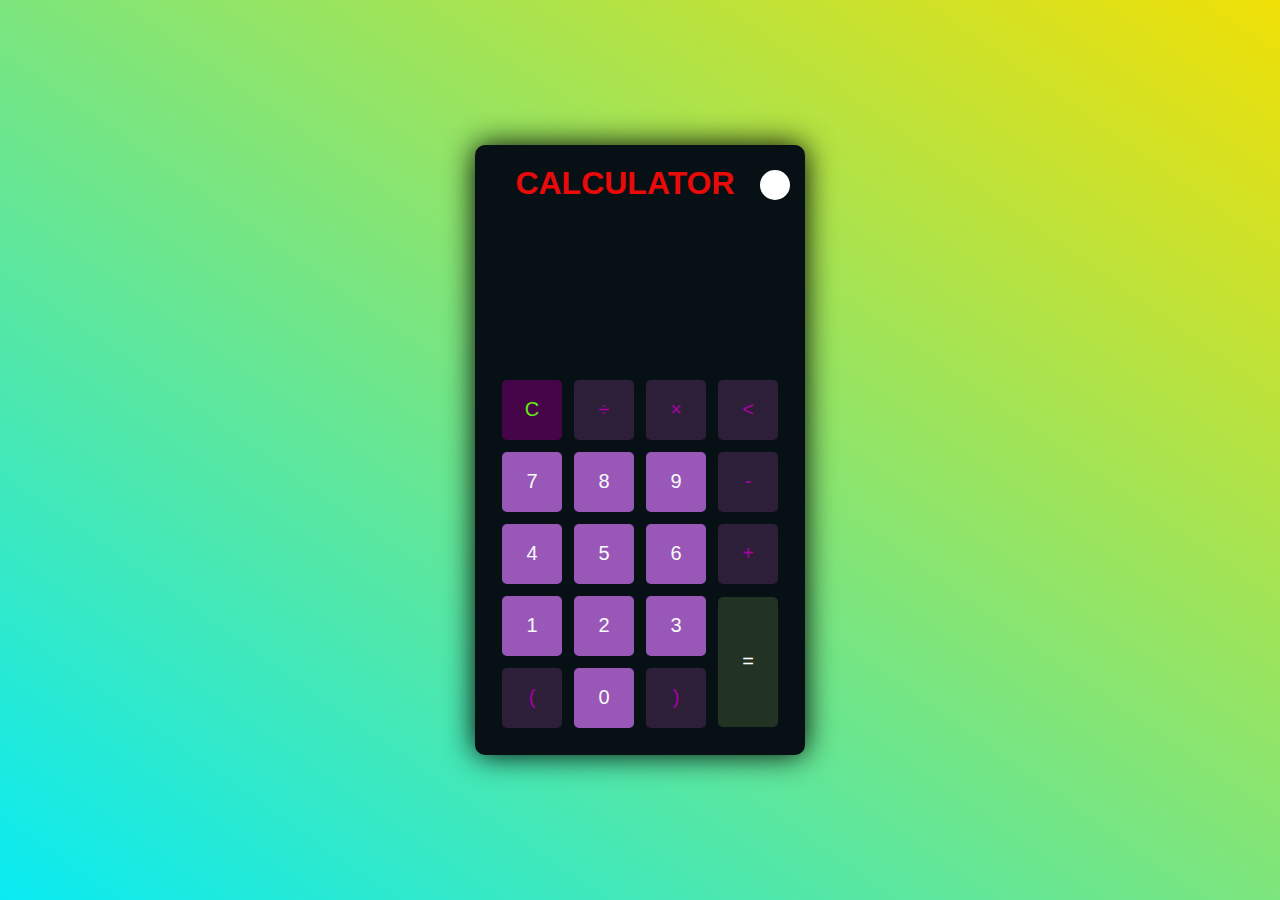
<file: 𝒐𝒊𝒃𝒔𝒊𝒑_𝒕𝒂𝒔𝒌𝒏𝒐. 2/index.html>
<!DOCTYPE html>
<html lang="en">
<head>
    <meta charset="UTF-8">
    <meta http-equiv="X-UA-Compatible" content="IE=edge">
    <meta name="viewport" content="width=device-width, initial-scale=1.0">
    <link rel="stylesheet" href="style.css">
    <title>Calculator</title>
</head>
<body>
    
    <div class="container">
        <div class="calculator dark">
            <div class="theme-toggler active">
                <i class="toggler-icon">
                </i>

            </div>

            <h1>CALCULATOR</h1>
            <div class="display-screen">

                <div id="display">
                </div>

            </div>

            <div class="buttons">
                <table>
                    <tr>
                        <td><button class="btn-operator" id="clear">C</button></td>
                        <td><button class="btn-operator" id="/">&divide;</button></td>
                        <td><button class="btn-operator" id="*">&times;</button></td>
                        <td><button class="btn-operator" id="backspace"><</button></td>
                    </tr>
                    <tr>
                        <td><button class="btn-number" id="7">7</button></td>
                        <td><button class="btn-number" id="8">8</button></td>
                        <td><button class="btn-number" id="9">9</button></td>
                        <td><button class="btn-operator" id="-">-</button></td>
                    </tr>
                    <tr>
                        <td><button class="btn-number" id="4">4</button></td>
                        <td><button class="btn-number" id="5">5</button></td>
                        <td><button class="btn-number" id="6">6</button></td>
                        <td><button class="btn-operator" id="+">+</button></td>
                    </tr>
                    <tr>
                        <td><button class="btn-number" id="1">1</button></td>
                        <td><button class="btn-number" id="2">2</button></td>
                        <td><button class="btn-number" id="3">3</button></td>
                        <td rowspan="2">
                            <button class="btn-equal" id="equal">=</button>
                        </td>
                    </tr>
                    <tr>
                        <td><button class="btn-operator" id="(">(</button></td>
                        <td><button class="btn-number" id="0">0</button></td>
                        <td><button class="btn-operator" id=")">)</button></td>
                    </tr>
                </table>
            </div>
        </div>
    </div>

    <script src="script.js"></script>

</body>
</html>
</file>
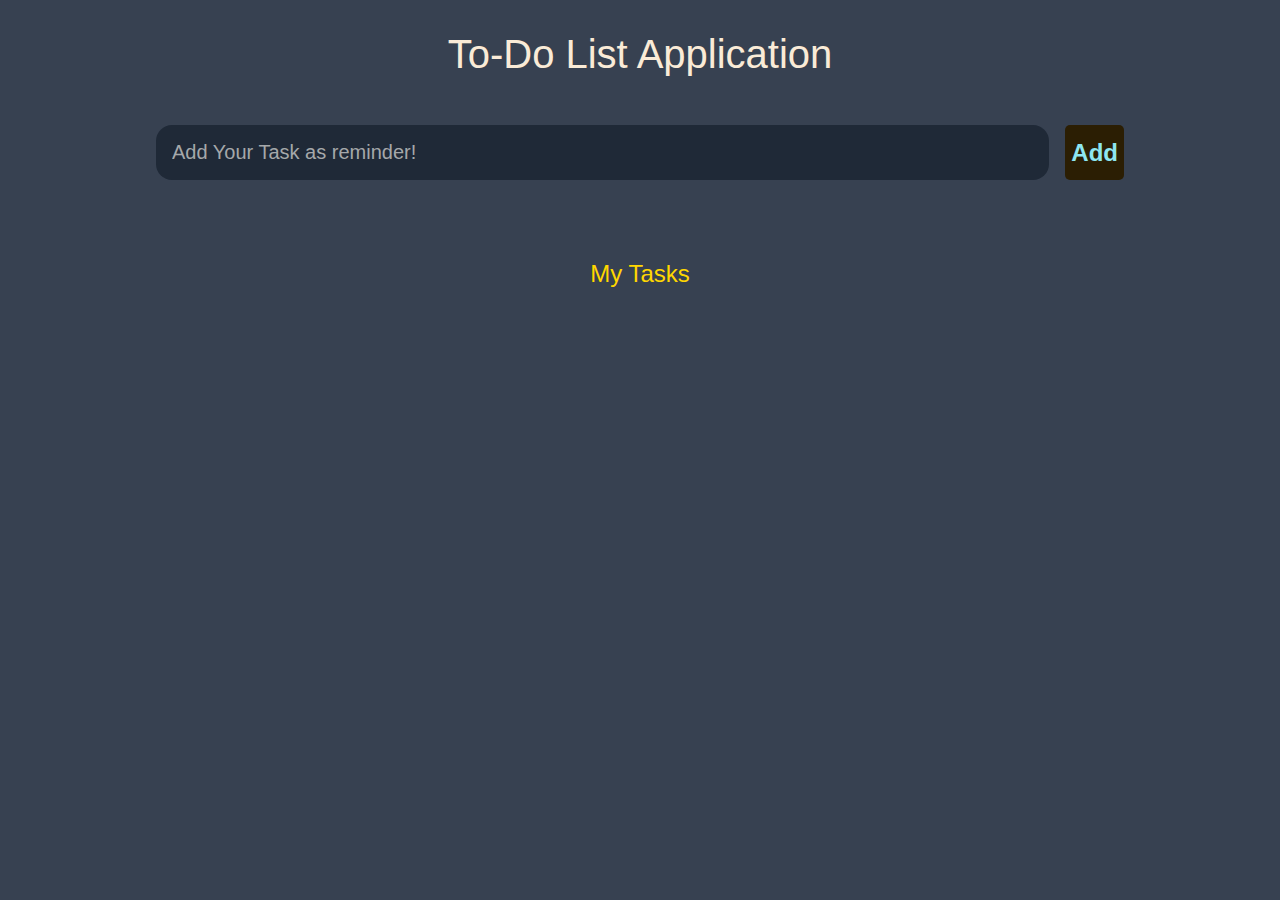
<file: 𝒐𝒊𝒃𝒔𝒊𝒑_𝒕𝒂𝒔𝒌𝒏𝒐. 3/index.html>
<!DOCTYPE html>
<html lang="en">
<head>
    <meta charset="UTF-8">
    <meta http-equiv="X-UA-Compatible" content="IE=edge">
    <meta name="viewport" content="width=device-width, initial-scale=1.0">
    <title>ToDo List</title>
    <link rel="stylesheet" href="style.css">
</head>
<body>
    
    <header>
        <h1>To-Do List Application</h1>
        <form id="form">
            <input type="text" id="input" placeholder="Add Your Task as reminder!">
            <input type="submit" id="submit" value="Add">  
        </form>
    </header>

    <main>
        <section class="Alltask">
            <h2 id="head2">My Tasks</h2>
            <div id="tasks"> </div>
        </section>
    </main>

    <script src="script.js"></script>
</body>
</html>
</file>
<file: 𝒐𝒊𝒃𝒔𝒊𝒑_𝒕𝒂𝒔𝒌𝒏𝒐. 2/style.css>
*{
    padding: 0;
    margin: 0;
    box-sizing: border-box;
    outline: 0;
    transition: all 0.5s ease;
}

h1{
    text-align: center;
    color: #e90a0a;
    margin-right: 30px;
    
}
body{
    font-family: sans-serif;
}

a {
    text-decoration: none;
    color: #fff;
}

body{
    background-image: linear-gradient(to bottom left, rgb(240, 224, 6), rgb(9, 235, 243));
}

.container{
    height: 100vh;
    width: 100vw;
    display: grid;
    place-items: center;
}

.calculator{
    position: relative;
    height: auto;
    width: auto;
    padding: 20px;
    border-radius: 10px;
    box-shadow: 0 0 30px #000;
}

.theme-toggler{
    position: absolute;
    top: 30px;
    right: 30px;
    color: #fff;
    cursor: pointer;
    z-index: 1;
    margin-top: 10px;
}

.theme-toggler.active{
    color: #333;
}

.theme-toggler.active::before{
    background-color: #fff;
}

.theme-toggler::before{
    content: '';
    height: 30px;
    width: 30px ;
    position: absolute;
    top: 50%;
    transform: translate(-50%, -50%);
    border-radius: 50%;
    background-color: #333;
    z-index:-1;
}

#display{
    margin: 0.10px;
    height: 150px;
    width: auto;
    max-width: 270px;
    display: flex;
    align-items: flex-end;
    justify-content: flex-end;
    font-size: 30px;
    margin-bottom: 20px;
    overflow-x: scroll;
}

#display::-webkit-scrollbar{
    display: block;
    height: 3px;
}

button{
    height: 60px;
    width: 60px;
    border: 0;
    border-radius: 5px;
    margin: 5px;
    font-size: 20px;
    cursor: pointer;
    transition: all 200ms ease;
}

button:hover{
    transform: scale(1.15);
}

button#equal{
    height: 130px;
}

/* light theme */

.calculator {
    background-color: #fff;
}

.calculator #display {
    color: #0a1e23;
}

.calculator button#clear {
    background-color: #46088d;
    color: #fc4552;
}

.calculator button.btn-number {
    background-color: #c3eaff;
    color: #000000;
}

.calculator button.btn-operator {
    background-color: #ffd0fb;
    color: #ee670d;
  }
  
  .calculator button.btn-equal {
    background-color: #adf9e7;
    color: #000;
  }

  /* dark theme */

  .calculator.dark {
    background-color: #071115;
  }

  .calculator.dark #display {
    color: #f8fafb;
  }

  .calculator.dark button#clear {
    background-color: #470549;
    color: #63ec13;
  }

  .calculator.dark button.btn-number {
    background-color: #9958b8;
    color: #f8fafb;
  }

  .calculator.dark button.btn-operator {
    background-color: #2e1f39;
    color: #aa00a4;
  }
  
  .calculator.dark button.btn-equal {
    background-color: #223323;
    color: #ffffff;
  }
</file>
<file: 𝒐𝒊𝒃𝒔𝒊𝒑_𝒕𝒂𝒔𝒌𝒏𝒐. 3/style.css>
*{
    color: #374151;
    box-sizing: border-box;
    margin: 0;
    font-family:'Italic', 'Trebuchet MS', 'Lucida Sans Unicode', 'Lucida Grande', 'Lucida Sans', Arial, sans-serif;
}

body{
    
    display: flex;
    flex-direction: column;
    min-height: 100vh;
    background: var(--dark);
    color: aliceblue;
}

/* Header Section */

header{
    padding: 2rem 1rem;
    max-width: 1000px;
    width: 100%;
    margin: 0 auto;
}

header h1{
    font-size: 2.5rem;
    font-weight: 300;
    color:antiquewhite;
    text-align: center;
    margin-bottom: 3rem;
}

/* Form Styling */

#form{
    display: flex;
    /* color:darkkhaki; */
}

input, button{
    appearance: none;
    border: none;
    outline: none;
    background: none;
}

#input{
    flex: 1 1 0%;
    background-color: var(--darker);
    padding: 1rem;
    border-radius: 1rem;
    margin-right: 1rem;
    color: var(--light);
    font-size: 1.25rem;
}

#input::placeholder{
    color: rgb(165, 168, 170);
}

#submit{
    background-color: rgb(43, 30, 3);
    border-radius: 5px;
    color: rgb(142, 230, 241);
    font-size: 1.50rem;
    font-weight: 700;
    cursor: pointer;
    transition: 0.4s;
}

#submit:hover{
    opacity: 0.8;
}

#submit:active{
    opacity: 0.6;
}

main{
    flex: 1 1 0%;
    padding: 2rem  1rem;
    width: 100%;
    margin: 0 auto;
}

/* Task Styling */

.Alltask{
    padding: 1rem;
}

.Alltask h2{
    font-size: 1.5rem;
    font-weight: 300;
    color: rgb(255, 253, 127);
    margin-bottom: 1rem;
}

/*  Added Task Styling */

#tasks .task{
    display: flex;
    justify-content: space-between;
    background-color: var(--darkest);
    padding: 1rem;
    border-radius: 3rem;
    margin-bottom: 1rem;
}

#tasks .task .content .text{
    color: var(--light);
    font-size: 1.125rem;
    width: 100%;
    display: block;
    transition: 0.4s;
}

#tasks .task .content .text:not(:read-only){
    color: var(--yellow);
}

#tasks .task .actions{
    display: flex;
    margin: 0 --0.5rem;
}

.task .actions button{
    cursor: pointer;
    margin: 0 0.5rem;
    font-size: 1.125rem;
    font-weight: 700;
    text-transform: uppercase;
    transition: 0.4s;
}

.task .actions button:hover{
    opacity: 0.8;
}

.task .actions button:active{
    opacity: 0.6;
}

.task .actions .edit{
    color:rgb(43, 228, 120);
}

.task .actions .delete{
    color: rgb(236, 6, 6);
}

/* Heading styling */

#head2{
    text-align: center;
    color:gold;
    text-underline-offset:var(--light);
}

:root{
    --dark: #374151;
    --darker: #1F2937;
    --darkest: #111827;
    --gray: #6B7280;
    --light: #EEE;
    --pink: #EC4899;
    --purple: #8B5Cf6;
    --red: #ff0000;
    --yellow:#ffff00
}
</file>
